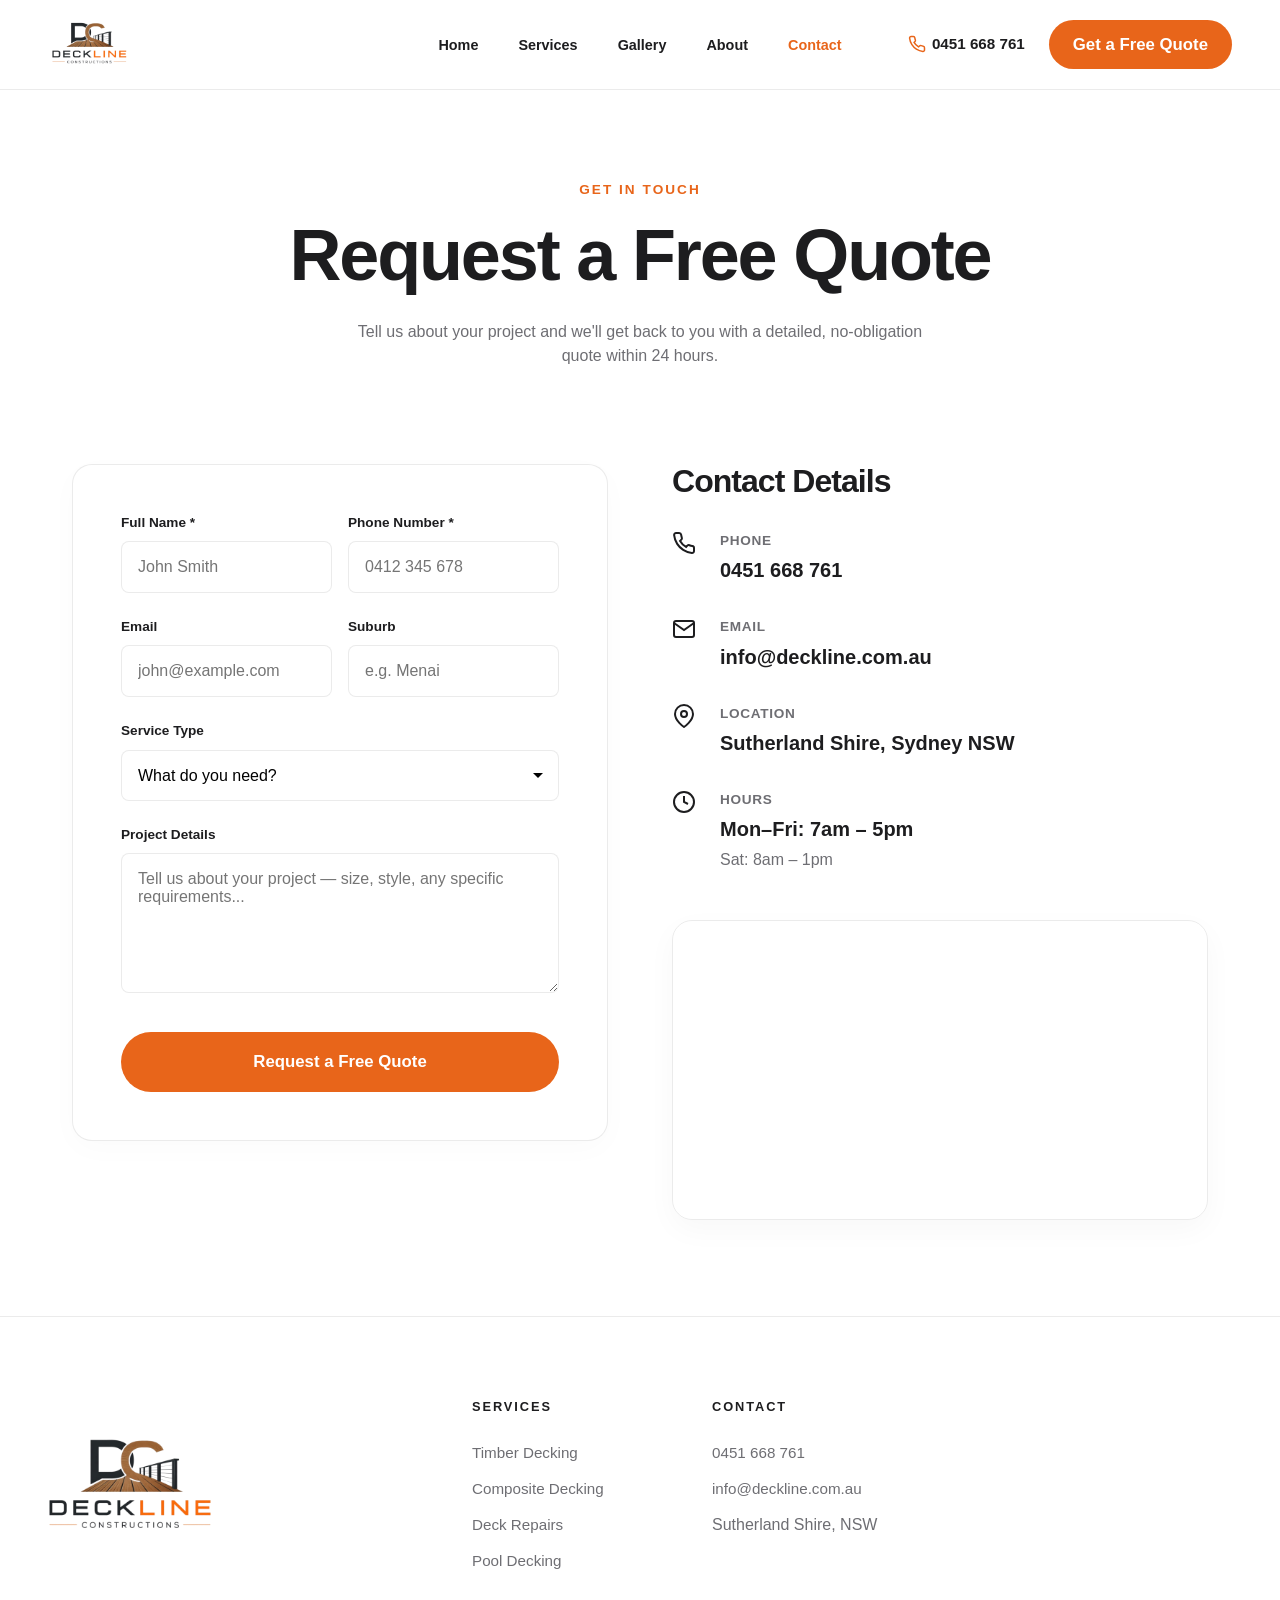
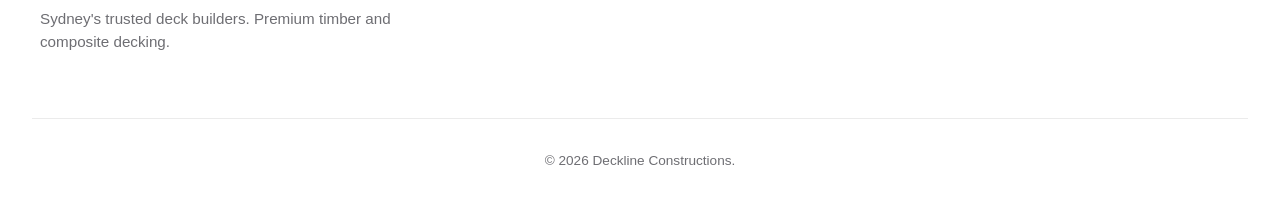
<file: contact.html>
<!DOCTYPE html>
<html lang="en" class="scroll-smooth">
<head>
  <meta charset="UTF-8" />
  <meta name="viewport" content="width=device-width, initial-scale=1.0" />
  <title>Contact Us | Deckline Constructions</title>
  <meta name="description" content="Request a free quote for your custom deck in Sydney. Get in touch with Deckline Constructions today." />
  
  <style>
/* ─── ULTIMATE EMBEDDED STYLESHEET ─── */
    :root {
      --bg-white: #FFFFFF; --bg-grey: #FBFBFD;
      --text-dark: #1D1D1F; --text-muted: #6E6E73;
      --accent: #E8651A; --accent-hover: #FF7B2E;
      --border-light: rgba(0, 0, 0, 0.08);
      --radius-lg: 20px; --radius-md: 12px;
      --ease: cubic-bezier(0.16, 1, 0.3, 1);
    }
    *, *::before, *::after { box-sizing: border-box; margin: 0; padding: 0; }
    
    /* STRICT HORIZONTAL OVERFLOW PREVENTION */
    html, body { font-size: 16px; -webkit-font-smoothing: antialiased; background: var(--bg-grey); overflow-x: hidden; width: 100%; position: relative; }
    body { font-family: -apple-system, BlinkMacSystemFont, "SF Pro Display", sans-serif; color: var(--text-dark); line-height: 1.5; }

    /* TYPOGRAPHY */
    h1, h2, h3, h4 { letter-spacing: -0.03em; font-weight: 700; line-height: 1.1; color: var(--text-dark); }
    h1 { font-size: clamp(2.5rem, 6vw, 4.5rem); margin: 0 auto; max-width: 1000px; }
    h2 { font-size: clamp(2rem, 4vw, 3.5rem); margin-bottom: 1rem; }
    h3 { font-size: clamp(1.5rem, 2.5vw, 2rem); }
    h4 { font-size: 1.15rem; margin-bottom: 0.5rem; }
    p { font-size: clamp(1rem, 1.1vw, 1.1rem); color: var(--text-muted); }
    .section-label { color: var(--accent); font-size: 0.85rem; font-weight: 700; text-transform: uppercase; letter-spacing: 0.15em; margin-bottom: 1rem; display: block; }
    .container { max-width: 1200px; margin: 0 auto; padding: 0 2rem; width: 100%; }
    .text-center { text-align: center; }

    .reveal { opacity: 0; transform: translateY(30px); transition: all 0.8s var(--ease); }
    .reveal.visible { opacity: 1; transform: translateY(0); }
    .delay-1 { transition-delay: 0.1s; } .delay-2 { transition-delay: 0.2s; }

    .btn { display: inline-flex; align-items: center; justify-content: center; gap: 0.5rem; padding: 1.2rem 2.5rem; border-radius: 50px; font-weight: 600; font-size: 1.05rem; cursor: pointer; transition: all 0.3s var(--ease); text-decoration: none; border: none; }
    .btn-accent { background: var(--accent); color: white; }
    .btn-accent:hover { transform: scale(1.03); background: var(--accent-hover); box-shadow: 0 8px 25px rgba(232, 101, 26, 0.25); }
    .btn-outline { background: transparent; color: var(--text-dark); border: 2px solid var(--border-light); }
    .btn-outline:hover { background: var(--bg-white); transform: scale(1.03); border-color: rgba(0,0,0,0.2); box-shadow: 0 8px 25px rgba(0,0,0,0.05); }

    /* NAV & MOBILE MENU */
    nav { position: fixed; top: 0; left: 0; right: 0; height: 90px; z-index: 100; display: flex; align-items: center; justify-content: space-between; padding: 0 3rem; background: rgba(255, 255, 255, 0.9); backdrop-filter: saturate(180%) blur(20px); -webkit-backdrop-filter: saturate(180%) blur(20px); border-bottom: 1px solid var(--border-light); transition: all 0.3s var(--ease); }
    .nav-logo { text-decoration: none; display: flex; align-items: center; height: 75px; }
    .full-logo { height: 75px; max-height: 75px; width: auto; max-width: 280px; object-fit: contain; display: block; transform: scale(1.1); transform-origin: left center; }
    .nav-links { display: none; gap: 2.5rem; list-style: none; position: absolute; left: 50%; transform: translateX(-50%); }
    .nav-links a { color: var(--text-dark); text-decoration: none; font-size: 0.9rem; font-weight: 600; transition: color 0.3s; }
    .nav-links a:hover { color: var(--accent) !important; }
    .nav-actions { display: flex; gap: 1.5rem; align-items: center; }
    .nav-phone { color: var(--text-dark); font-weight: 600; text-decoration: none; display: flex; align-items: center; gap: 6px; font-size: 0.95rem; }
    
    .hamburger { display: none; background: transparent; border: none; cursor: pointer; padding: 0.5rem; }
    .hamburger svg { width: 28px; height: 28px; stroke: var(--text-dark); }
    .mobile-menu { position: fixed; top: 80px; left: 0; right: 0; background: var(--bg-white); border-bottom: 1px solid var(--border-light); box-shadow: 0 10px 30px rgba(0,0,0,0.1); display: flex; flex-direction: column; padding: 2rem; gap: 1.5rem; transform: translateY(-150%); opacity: 0; transition: all 0.4s var(--ease); z-index: 99; pointer-events: none; }
    .mobile-menu.active { transform: translateY(0); opacity: 1; pointer-events: all; }
    .mobile-menu a { font-size: 1.1rem; font-weight: 600; color: var(--text-dark); text-decoration: none; padding-bottom: 0.5rem; border-bottom: 1px solid var(--border-light); }
    .mobile-menu a:last-child { border-bottom: none; }
    .mobile-menu .btn-accent { border: none; padding: 1rem; margin-top: 1rem; text-align: center; color: white; }

    @media (min-width: 1024px) { .nav-links { display: flex; } }

    /* SECTIONS */
    section { padding: 6rem 0; }
    .bg-white { background: var(--bg-white); }
    .card { background: var(--bg-white); padding: 3rem; border-radius: var(--radius-lg); border: 1px solid var(--border-light); box-shadow: 0 8px 30px rgba(0,0,0,0.02); }
    .card:hover { transform: translateY(-4px); box-shadow: 0 15px 40px rgba(0,0,0,0.05); }
    .card-icon { width: 48px; height: 48px; background: rgba(232, 101, 26, 0.1); color: var(--accent); border-radius: 12px; display: flex; align-items: center; justify-content: center; margin-bottom: 1rem; }

    /* HERO */
    #hero { position: relative; height: 100vh; min-height: 700px; display: flex; flex-direction: column; align-items: center; justify-content: center; overflow: hidden; background: var(--bg-white); padding-top: 90px; }
    .hero-img-bg { position: absolute; inset: 0; width: 100%; height: 100%; object-fit: cover; opacity: 0.04; transform: scale(1.05); animation: slowPan 25s infinite alternate linear; }
    .hero-content { position: relative; z-index: 2; text-align: center; width: 100%; margin-top: 20px;}
    .hero-heading { margin-bottom: 1rem; line-height: 1;}
    .hero-heading span { color: var(--accent); }
    .hero-paragraph { margin-bottom: 2.5rem; max-width: 600px; margin-left: auto; margin-right: auto; }
    .hero-actions { display: flex; gap: 1rem; justify-content: center; flex-wrap: wrap; }
    .stats-row { display: flex; flex-wrap: wrap; justify-content: center; gap: 4rem; margin-top: 5rem; border-top: 1px solid var(--border-light); padding-top: 3rem; width: 100%; max-width: 800px; }
    .stat-num { font-size: 2.75rem; font-weight: 800; color: var(--text-dark); letter-spacing: -0.04em; line-height: 1; margin-bottom: 0.25rem;}
    .stat-label { font-size: 0.8rem; text-transform: uppercase; color: var(--text-muted); font-weight: 700; letter-spacing: 0.1em; }

    /* GRIDS */
    .grid-3 { display: grid; grid-template-columns: repeat(auto-fit, minmax(280px, 1fr)); gap: 1.5rem; }
    .grid-2 { display: grid; grid-template-columns: 1fr; gap: 3rem; align-items: center; }
    @media (min-width: 900px) { .grid-2 { grid-template-columns: 1fr 1fr; } .reverse-layout .grid-text { order: 2; } .reverse-layout .grid-img { order: 1; } }

    .service-row { margin-bottom: 5rem; } .service-row:last-child { margin-bottom: 0; }
    .service-img { width: 100%; max-height: 380px; border-radius: var(--radius-lg); aspect-ratio: 16/9; object-fit: cover; box-shadow: 0 15px 40px rgba(0,0,0,0.06); }
    .service-list { list-style: none; margin: 1.5rem 0; display: grid; grid-template-columns: 1fr 1fr; gap: 0.75rem; }
    .service-list li { display: flex; align-items: center; gap: 0.5rem; font-size: 0.95rem; font-weight: 500; color: var(--text-dark); }
    .service-list li svg { color: var(--accent); flex-shrink: 0; width: 18px; height: 18px; }
    
    .area-pill { background: var(--bg-white); padding: 0.75rem 1.5rem; border-radius: 50px; font-weight: 600; font-size: 0.9rem; border: 1px solid var(--border-light); display: inline-flex; align-items: center; gap: 0.5rem; color: var(--text-dark); }
    .area-pill svg { color: var(--accent); width: 16px; height: 16px;}

    /* FORMS & CONTACT */
    .contact-grid { display: grid; grid-template-columns: 1fr; gap: 4rem; align-items: start; }
    .form-split { display: grid; grid-template-columns: 1fr; gap: 1rem; margin-bottom: 1.5rem; }
    @media (min-width: 900px) { .contact-grid { grid-template-columns: 1fr 1fr; } .form-split { grid-template-columns: 1fr 1fr; } }
    .form-label { font-size: 0.85rem; font-weight: 700; display: block; margin-bottom: 0.5rem; color: var(--text-dark); }
    .form-input { width: 100%; background: var(--bg-white); border: 1px solid var(--border-light); padding: 1rem; border-radius: 8px; font-size: 1rem; font-family: inherit; outline: none; transition: border 0.3s ease; }
    .form-input:focus { border-color: var(--accent); box-shadow: 0 0 0 3px rgba(232,101,26,0.1); }
    .contact-item { display: flex; gap: 1.5rem; margin-bottom: 2rem; align-items: flex-start; }
    .contact-item-title { font-size: 0.85rem; color: var(--text-muted); font-weight: 700; text-transform: uppercase; letter-spacing: 0.05em; margin-bottom: 0.25rem; }
    .contact-item-value { font-size: 1.25rem; font-weight: 700; color: var(--text-dark); text-decoration: none; }
    .contact-item-sub { font-size: 1rem; color: var(--text-muted); margin-top: 0.25rem; }

    /* FOOTER */
    footer { background: var(--bg-white); padding: 5rem 2rem 2rem; color: var(--text-muted); border-top: 1px solid var(--border-light); }
    .footer-grid { display: grid; grid-template-columns: 2fr 1fr 1fr 1.5fr; gap: 3rem; max-width: 1200px; margin: 0 auto; }
    .footer-title { color: var(--text-dark); font-size: 0.8rem; text-transform: uppercase; letter-spacing: 0.15em; margin-bottom: 1.5rem; font-weight: 700; }
    .footer-links { list-style: none; display: flex; flex-direction: column; gap: 0.75rem; }
    .footer-links a { color: var(--text-muted); text-decoration: none; font-size: 0.95rem; transition: color 0.2s; }
    .footer-links a:hover { color: var(--accent); }
    
    @keyframes slowPan { from { transform: scale(1.05) translateY(0); } to { transform: scale(1.1) translateY(-2%); } }

    /* MEDIA QUERIES - MOBILE PERFECTED */
    @media (max-width: 1024px) { 
      .nav-links, .nav-phone, .nav-cta { display: none !important; } 
      .hamburger { display: block; }
      nav { padding: 0 1.5rem; height: 80px; }

      /* MASSIVE LOGO MOBILE FIX */
      .nav-logo { height: 60px; display: flex; align-items: center; }
      .full-logo { height: 60px; max-height: 60px; transform: scale(1.6); transform-origin: left center; margin-left: 5px;}
      
      #hero { height: auto; min-height: 100vh; justify-content: flex-start; padding-top: 130px; padding-bottom: 4rem; }
      .stats-row { flex-direction: column; gap: 2.5rem; align-items: center; margin-top: 3rem; padding-top: 2.5rem; }
      .stat-num { font-size: 3rem; margin-bottom: 0.2rem; }
      
      .service-list { grid-template-columns: 1fr; }
    }
    
    /* MOBILE FOOTER STACKING */
    @media (max-width: 768px) { 
      .footer-grid { grid-template-columns: 1fr; text-align: center; gap: 2.5rem; } 
      .footer-grid img { margin: 0 auto 1.5rem !important; transform: scale(1.2); }
      .footer-links { align-items: center; }
    }
  </style>
</head>
<body>

  <nav id="navbar">
    <a href="index.html" class="nav-logo">
      <img src="DecklineLogo.png" class="full-logo" alt="Deckline Constructions" onerror="this.outerHTML='<span style=\'color:var(--text-dark); font-size:1.5rem; font-weight:800;\'>Deckline</span>'">
    </a>
    <ul class="nav-links">
      <li><a href="index.html">Home</a></li>
      <li><a href="services.html">Services</a></li>
      <li><a href="gallery.html">Gallery</a></li>
      <li><a href="about.html">About</a></li>
      <li><a href="contact.html" style="color: var(--accent);">Contact</a></li>
    </ul>
    <div class="nav-actions">
      <a href="tel:0451668761" class="nav-phone"><svg width="18" height="18" fill="none" stroke="var(--accent)" stroke-width="2" viewBox="0 0 24 24"><path d="M22 16.92v3a2 2 0 0 1-2.18 2 19.79 19.79 0 0 1-8.63-3.07 19.5 19.5 0 0 1-6-6 19.79 19.79 0 0 1-3.07-8.67A2 2 0 0 1 4.11 2h3a2 2 0 0 1 2 1.72 12.84 12.84 0 0 0 .7 2.81 2 2 0 0 1-.45 2.11L8.09 9.91a16 16 0 0 0 6 6l1.27-1.27a2 2 0 0 1 2.11-.45 12.84 12.84 0 0 0 2.81.7A2 2 0 0 1 22 16.92z"></path></svg> 0451 668 761</a>
      <a href="contact.html" class="btn btn-accent nav-cta" style="padding: 0.75rem 1.5rem;">Get a Free Quote</a>
      <button class="hamburger" aria-label="Menu"><svg viewBox="0 0 24 24" fill="none" stroke-linecap="round" stroke-linejoin="round" stroke-width="2"><line x1="3" y1="12" x2="21" y2="12"></line><line x1="3" y1="6" x2="21" y2="6"></line><line x1="3" y1="18" x2="21" y2="18"></line></svg></button>
    </div>
  </nav>

  <div class="mobile-menu" id="mobileMenu">
    <a href="index.html">Home</a>
    <a href="services.html">Services</a>
    <a href="gallery.html">Gallery</a>
    <a href="about.html">About</a>
    <a href="contact.html">Contact</a>
    <a href="tel:0451668761" style="color: var(--accent); border: none; padding-top: 0.5rem;">📞 0451 668 761</a>
    <a href="contact.html" class="btn btn-accent">Get a Free Quote</a>
  </div>

  <header style="padding-top: 180px; padding-bottom: 4rem; background: var(--bg-white);">
    <div class="container text-center reveal">
      <span class="section-label">Get in Touch</span>
      <h1 style="margin-bottom: 1.5rem;">Request a Free Quote</h1>
      <p style="max-width: 600px; margin: 0 auto;">Tell us about your project and we'll get back to you with a detailed, no-obligation quote within 24 hours.</p>
    </div>
  </header>

  <section class="bg-white" style="padding-top: 2rem;">
    <div class="container" style="display: grid; grid-template-columns: repeat(auto-fit, minmax(320px, 1fr)); gap: 4rem; align-items: start;">
      
      <div class="card reveal">
        <form onsubmit="event.preventDefault(); this.querySelector('button').textContent = 'Message Sent ✓'; this.querySelector('button').style.background = '#28a745';">
          <div style="display: grid; grid-template-columns: repeat(auto-fit, minmax(200px, 1fr)); gap: 1rem; margin-bottom: 1.5rem;">
            <div>
              <label class="form-label">Full Name *</label>
              <input type="text" class="form-input" placeholder="John Smith" required>
            </div>
            <div>
              <label class="form-label">Phone Number *</label>
              <input type="tel" class="form-input" placeholder="0412 345 678" required>
            </div>
          </div>
          
          <div style="display: grid; grid-template-columns: repeat(auto-fit, minmax(200px, 1fr)); gap: 1rem; margin-bottom: 1.5rem;">
            <div>
              <label class="form-label">Email</label>
              <input type="email" class="form-input" placeholder="john@example.com">
            </div>
            <div>
              <label class="form-label">Suburb</label>
              <input type="text" class="form-input" placeholder="e.g. Menai">
            </div>
          </div>
          
          <div style="margin-bottom: 1.5rem;">
            <label class="form-label">Service Type</label>
            <select class="form-input" style="appearance: none; cursor: pointer; background-image: url('data:image/svg+xml;utf8,<svg fill=%22black%22 height=%2224%22 viewBox=%220 0 24 24%22 width=%2224%22 xmlns=%22http://www.w3.org/2000/svg%22><path d=%22M7 10l5 5 5-5z%22/></svg>'); background-repeat: no-repeat; background-position-x: 98%; background-position-y: 50%;">
              <option value="" disabled selected>What do you need?</option>
              <option value="timber">Timber Decking</option>
              <option value="composite">Composite Decking</option>
              <option value="repairs">Deck Repairs & Restorations</option>
              <option value="pool">Pool Decking</option>
              <option value="outdoor">Custom Outdoor Living</option>
            </select>
          </div>
          
          <div style="margin-bottom: 2rem;">
            <label class="form-label">Project Details</label>
            <textarea class="form-input" placeholder="Tell us about your project — size, style, any specific requirements..." style="resize: vertical; min-height: 140px;"></textarea>
          </div>
          
          <button type="submit" class="btn btn-accent" style="width: 100%; padding: 1.25rem;">Request a Free Quote</button>
        </form>
      </div>

      <div class="reveal delay-1">
        <h3 style="margin-bottom: 2rem;">Contact Details</h3>
        
        <div class="contact-item">
          <div class="contact-icon"><svg width="24" height="24" fill="none" stroke="currentColor" stroke-width="2" viewBox="0 0 24 24"><path d="M22 16.92v3a2 2 0 0 1-2.18 2 19.79 19.79 0 0 1-8.63-3.07 19.5 19.5 0 0 1-6-6 19.79 19.79 0 0 1-3.07-8.67A2 2 0 0 1 4.11 2h3a2 2 0 0 1 2 1.72 12.84 12.84 0 0 0 .7 2.81 2 2 0 0 1-.45 2.11L8.09 9.91a16 16 0 0 0 6 6l1.27-1.27a2 2 0 0 1 2.11-.45 12.84 12.84 0 0 0 2.81.7A2 2 0 0 1 22 16.92z"></path></svg></div>
          <div><div class="contact-item-title">Phone</div><a href="tel:0451668761" class="contact-item-value">0451 668 761</a></div>
        </div>
        
        <div class="contact-item">
          <div class="contact-icon"><svg width="24" height="24" fill="none" stroke="currentColor" stroke-width="2" viewBox="0 0 24 24"><path d="M4 4h16c1.1 0 2 .9 2 2v12c0 1.1-.9 2-2 2H4c-1.1 0-2-.9-2-2V6c0-1.1.9-2 2-2z"></path><polyline points="22,6 12,13 2,6"></polyline></svg></div>
          <div><div class="contact-item-title">Email</div><a href="mailto:info@deckline.com.au" class="contact-item-value">info@deckline.com.au</a></div>
        </div>

        <div class="contact-item">
          <div class="contact-icon"><svg width="24" height="24" fill="none" stroke="currentColor" stroke-width="2" viewBox="0 0 24 24"><path d="M21 10c0 7-9 13-9 13s-9-6-9-13a9 9 0 0 1 18 0z"></path><circle cx="12" cy="10" r="3"></circle></svg></div>
          <div><div class="contact-item-title">Location</div><div class="contact-item-value">Sutherland Shire, Sydney NSW</div></div>
        </div>

        <div class="contact-item" style="margin-bottom: 3rem;">
          <div class="contact-icon"><svg width="24" height="24" fill="none" stroke="currentColor" stroke-width="2" viewBox="0 0 24 24"><circle cx="12" cy="12" r="10"></circle><polyline points="12 6 12 12 16 14"></polyline></svg></div>
          <div><div class="contact-item-title">Hours</div><div class="contact-item-value">Mon–Fri: 7am – 5pm</div><div class="contact-item-sub">Sat: 8am – 1pm</div></div>
        </div>

        <div style="width: 100%; height: 300px; border-radius: var(--radius-lg); overflow: hidden; border: 1px solid var(--border-light); box-shadow: 0 10px 30px rgba(0,0,0,0.03);">
          <iframe src="https://www.google.com/maps/embed?pb=!1m18!1m12!1m3!1d105822.42841398858!2d150.98565163458632!3d-34.03222329329063!2m3!1f0!2f0!3f0!3m2!1i1024!2i768!4f13.1!3m3!1m2!1s0x6b12c8b8bfbd47cb%3A0x5017d681632ad40!2sSutherland%20Shire%20Council%2C%20NSW!5e0!3m2!1sen!2sau!4v1700000000000!5m2!1sen!2sau" width="100%" height="100%" style="border:0;" allowfullscreen="" loading="lazy" referrerpolicy="no-referrer-when-downgrade"></iframe>
        </div>
      </div>
      
    </div>
  </section>

  <footer>
    <div class="footer-grid">
      <div>
        <a href="index.html" style="display: block; margin-bottom: 1.5rem;">
          <img src="DecklineLogo.png" style="max-width: 180px; height: auto;" alt="Deckline Logo" onerror="this.outerHTML='<span style=\'color:var(--text-dark); font-size:1.5rem; font-weight:800;\'>Deckline</span>'">
        </a>
        <p style="font-size: 0.95rem;">Sydney's trusted deck builders. Premium timber and composite decking.</p>
      </div>
      <div>
        <div class="footer-title">Services</div>
        <ul class="footer-links">
          <li><a href="services.html#timber">Timber Decking</a></li>
          <li><a href="services.html#composite">Composite Decking</a></li>
          <li><a href="services.html#repairs">Deck Repairs</a></li>
          <li><a href="services.html#pool">Pool Decking</a></li>
        </ul>
      </div>
      <div>
        <div class="footer-title">Contact</div>
        <ul class="footer-links">
          <li><a href="tel:0451668761">0451 668 761</a></li>
          <li><a href="mailto:info@deckline.com.au">info@deckline.com.au</a></li>
          <li>Sutherland Shire, NSW</li>
        </ul>
      </div>
    </div>
    <div style="text-align: center; border-top: 1px solid var(--border-light); margin-top: 4rem; padding-top: 2rem; font-size: 0.85rem;">© 2026 Deckline Constructions.</div>
  </footer>

  <script>
    const nav = document.getElementById('navbar');
    window.addEventListener('scroll', () => { nav.style.background = window.scrollY > 50 ? 'rgba(255, 255, 255, 0.95)' : 'rgba(255, 255, 255, 0.9)'; nav.style.boxShadow = window.scrollY > 50 ? '0 10px 30px rgba(0,0,0,0.05)' : 'none'; });
    const observer = new IntersectionObserver((entries) => { entries.forEach(e => { if(e.isIntersecting) { e.target.classList.add('visible'); observer.unobserve(e.target); }}); }, { threshold: 0.1 });
    document.querySelectorAll('.reveal').forEach(el => observer.observe(el));
    
    // Mobile Menu Toggle
    const hamburger = document.querySelector('.hamburger');
    const mobileMenu = document.getElementById('mobileMenu');
    if(hamburger && mobileMenu) {
      hamburger.addEventListener('click', () => mobileMenu.classList.toggle('active'));
    }
  </script>
</body>
</html>
</file>
